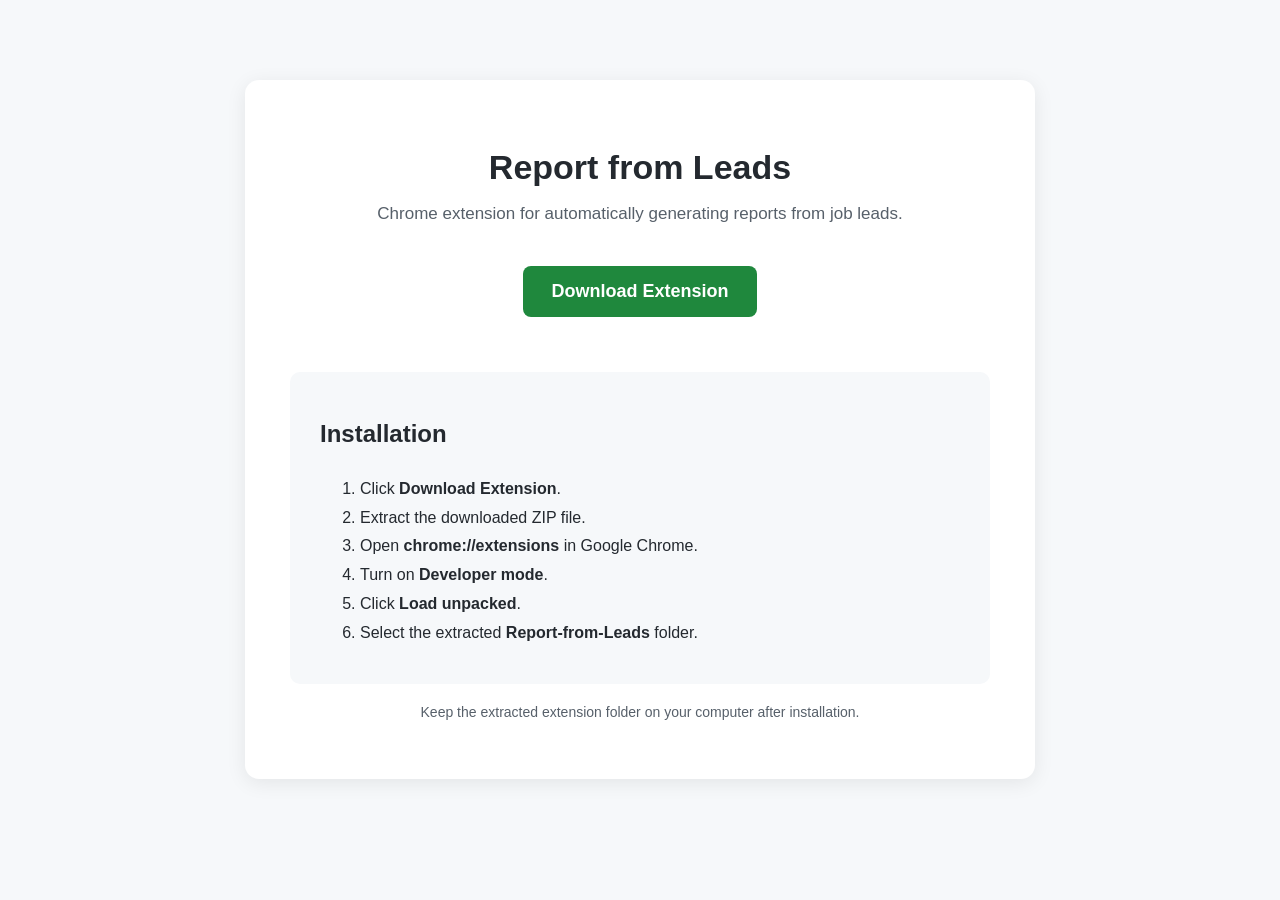
<file: index.html>
<!DOCTYPE html>
<html lang="en">
<head>
  <meta charset="UTF-8">
  <meta name="viewport" content="width=device-width, initial-scale=1.0">
  <title>Report from Leads</title>

  <style>
    body {
      font-family: Arial, sans-serif;
      background: #f6f8fa;
      margin: 0;
      padding: 40px 20px;
      color: #24292f;
    }

    .card {
      max-width: 700px;
      margin: 40px auto;
      background: white;
      padding: 45px;
      border-radius: 14px;
      box-shadow: 0 4px 20px rgba(0,0,0,.08);
      text-align: center;
    }

    h1 {
      font-size: 34px;
      margin-bottom: 10px;
    }

    .subtitle {
      color: #57606a;
      font-size: 17px;
    }

    .download {
      display: inline-block;
      margin: 25px 0;
      padding: 15px 28px;
      background: #1f883d;
      color: white;
      text-decoration: none;
      border-radius: 8px;
      font-size: 18px;
      font-weight: bold;
    }

    .download:hover {
      background: #1a7f37;
    }

    .steps {
      text-align: left;
      margin-top: 30px;
      line-height: 1.8;
      background: #f6f8fa;
      padding: 20px 30px;
      border-radius: 10px;
    }

    .note {
      margin-top: 20px;
      color: #57606a;
      font-size: 14px;
    }
  </style>
</head>

<body>

  <div class="card">

    <h1>Report from Leads</h1>

    <p class="subtitle">
      Chrome extension for automatically generating reports from job leads.
    </p>

    <a
      class="download"
      href="https://github.com/Laiba-builds/Report-from-Leads/releases/download/v1.2.5/Report-from-Leads-v1.2.5.1.zip"
    >
      Download Extension
    </a>

    <div class="steps">

      <h2>Installation</h2>

      <ol>
        <li>Click <b>Download Extension</b>.</li>
        <li>Extract the downloaded ZIP file.</li>
        <li>Open <b>chrome://extensions</b> in Google Chrome.</li>
        <li>Turn on <b>Developer mode</b>.</li>
        <li>Click <b>Load unpacked</b>.</li>
        <li>Select the extracted <b>Report-from-Leads</b> folder.</li>
      </ol>

    </div>

    <p class="note">
      Keep the extracted extension folder on your computer after installation.
    </p>

  </div>

</body>
</html>
</file>
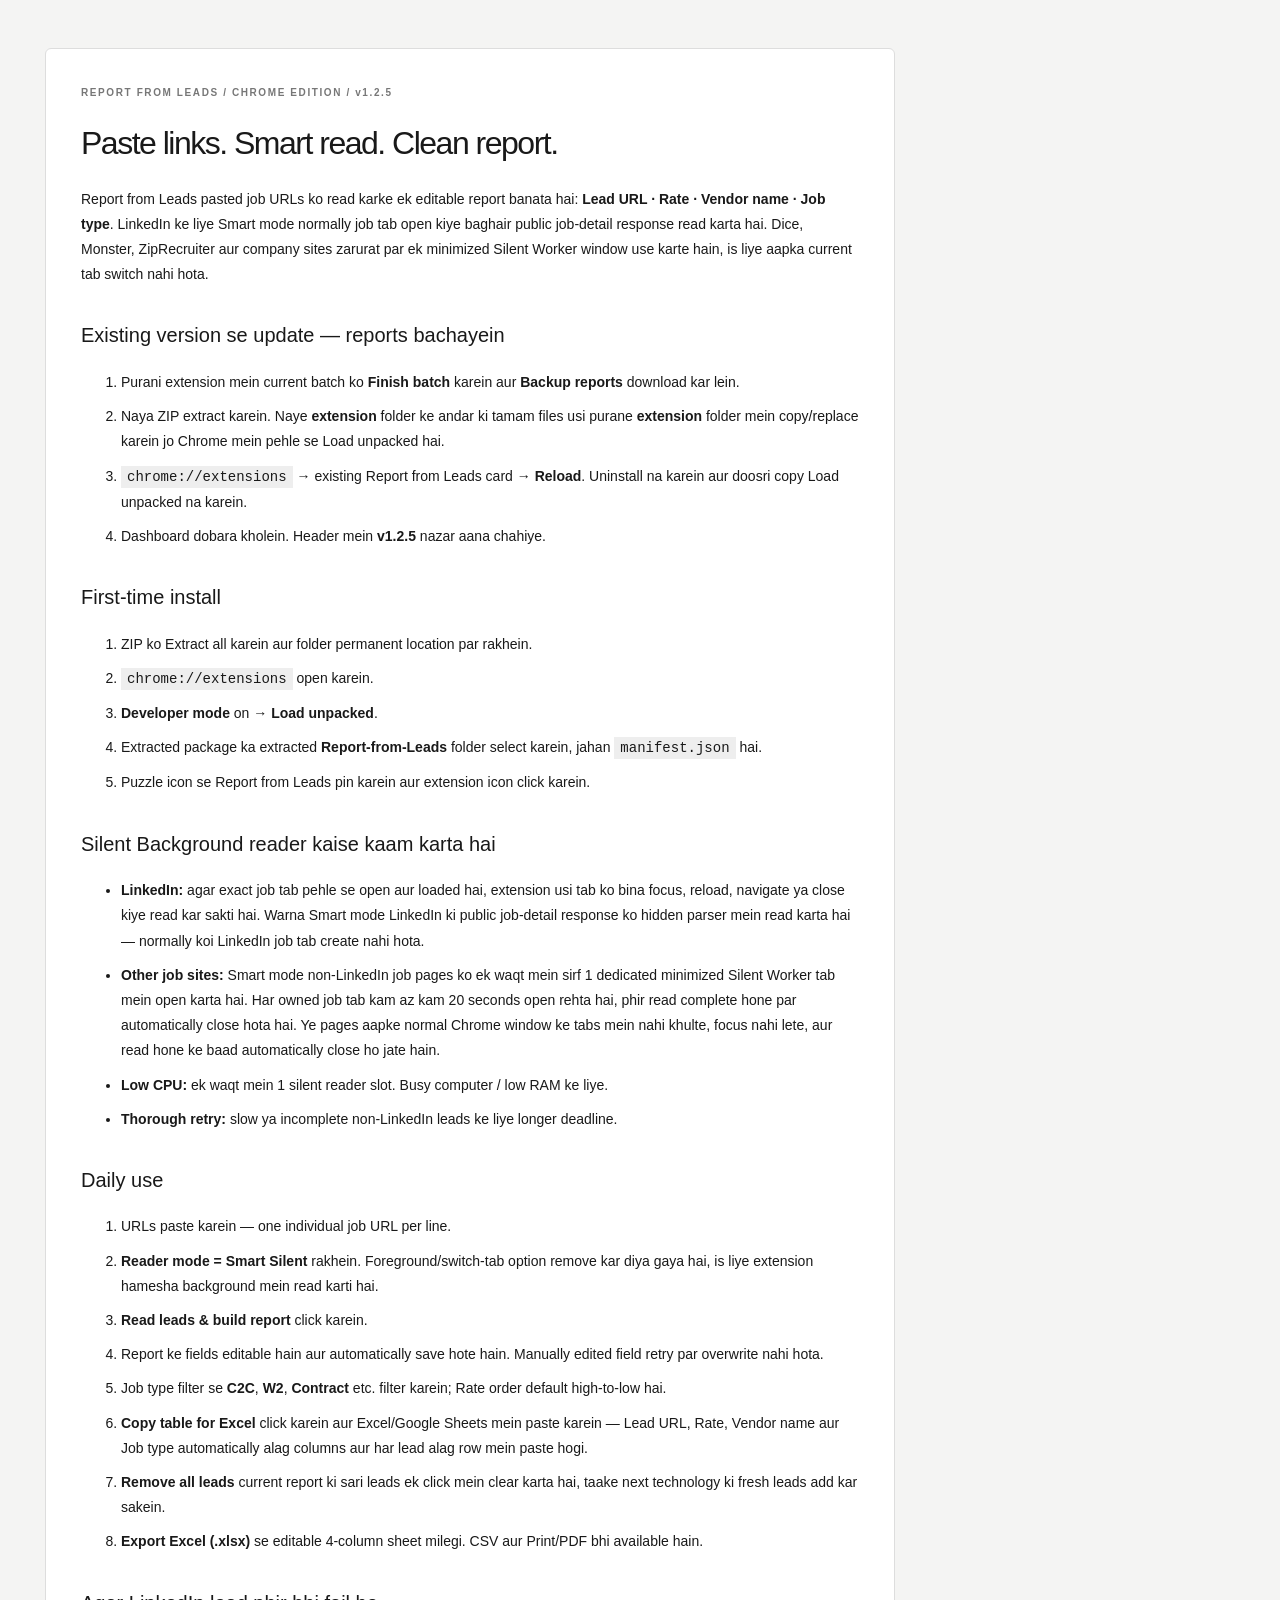
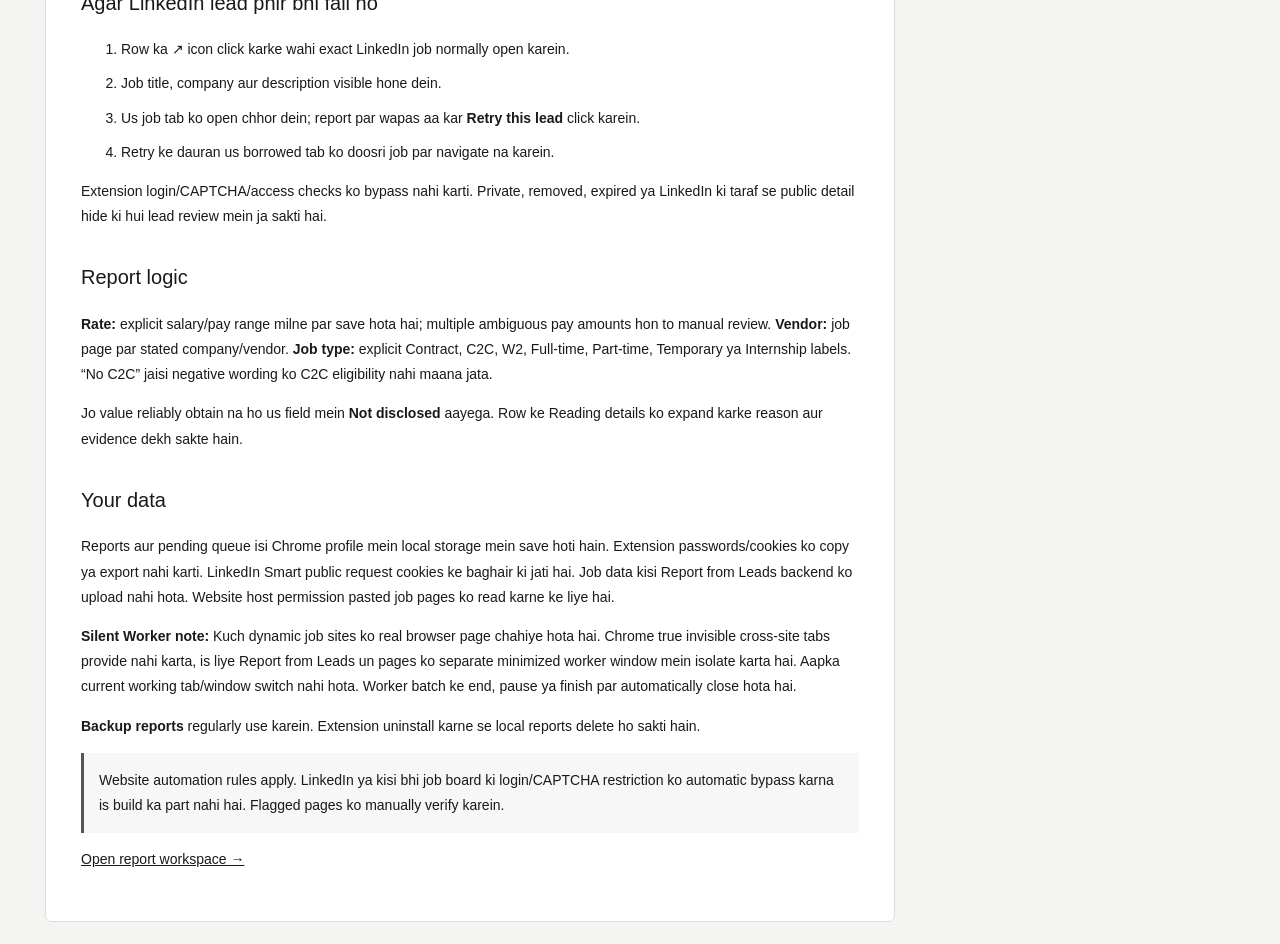
<file: help.html>
<!doctype html><html lang="en"><head><meta charset="utf-8"><meta name="viewport" content="width=device-width,initial-scale=1"><title>Report from Leads — Setup & help</title><link rel="stylesheet" href="styles.css"></head><body><main><article class="help">
<div class="eyebrow">REPORT FROM LEADS / CHROME EDITION / v1.2.5</div><h1>Paste links. Smart read. Clean report.</h1>
<p>Report from Leads pasted job URLs ko read karke ek editable report banata hai: <b>Lead URL · Rate · Vendor name · Job type</b>. LinkedIn ke liye Smart mode normally job tab open kiye baghair public job-detail response read karta hai. Dice, Monster, ZipRecruiter aur company sites zarurat par ek minimized Silent Worker window use karte hain, is liye aapka current tab switch nahi hota.</p>
<h2>Existing version se update — reports bachayein</h2><ol>
<li>Purani extension mein current batch ko <b>Finish batch</b> karein aur <b>Backup reports</b> download kar lein.</li>
<li>Naya ZIP extract karein. Naye <b>extension</b> folder ke andar ki tamam files usi purane <b>extension</b> folder mein copy/replace karein jo Chrome mein pehle se Load unpacked hai.</li>
<li><code>chrome://extensions</code> → existing Report from Leads card → <b>Reload</b>. Uninstall na karein aur doosri copy Load unpacked na karein.</li>
<li>Dashboard dobara kholein. Header mein <b>v1.2.5</b> nazar aana chahiye.</li>
</ol>
<h2>First-time install</h2><ol><li>ZIP ko Extract all karein aur folder permanent location par rakhein.</li><li><code>chrome://extensions</code> open karein.</li><li><b>Developer mode</b> on → <b>Load unpacked</b>.</li><li>Extracted package ka extracted <b>Report-from-Leads</b> folder select karein, jahan <code>manifest.json</code> hai.</li><li>Puzzle icon se Report from Leads pin karein aur extension icon click karein.</li></ol>
<h2>Silent Background reader kaise kaam karta hai</h2><ul>
<li><b>LinkedIn:</b> agar exact job tab pehle se open aur loaded hai, extension usi tab ko bina focus, reload, navigate ya close kiye read kar sakti hai. Warna Smart mode LinkedIn ki public job-detail response ko hidden parser mein read karta hai — normally koi LinkedIn job tab create nahi hota.</li>
<li><b>Other job sites:</b> Smart mode non-LinkedIn job pages ko ek waqt mein sirf 1 dedicated minimized Silent Worker tab mein open karta hai. Har owned job tab kam az kam 20 seconds open rehta hai, phir read complete hone par automatically close hota hai. Ye pages aapke normal Chrome window ke tabs mein nahi khulte, focus nahi lete, aur read hone ke baad automatically close ho jate hain.</li>
<li><b>Low CPU:</b> ek waqt mein 1 silent reader slot. Busy computer / low RAM ke liye.</li>
<li><b>Thorough retry:</b> slow ya incomplete non-LinkedIn leads ke liye longer deadline.</li>
</ul>
<h2>Daily use</h2><ol><li>URLs paste karein — one individual job URL per line.</li><li><b>Reader mode = Smart Silent</b> rakhein. Foreground/switch-tab option remove kar diya gaya hai, is liye extension hamesha background mein read karti hai.</li><li><b>Read leads & build report</b> click karein.</li><li>Report ke fields editable hain aur automatically save hote hain. Manually edited field retry par overwrite nahi hota.</li><li>Job type filter se <b>C2C</b>, <b>W2</b>, <b>Contract</b> etc. filter karein; Rate order default high-to-low hai.</li><li><b>Copy table for Excel</b> click karein aur Excel/Google Sheets mein paste karein — Lead URL, Rate, Vendor name aur Job type automatically alag columns aur har lead alag row mein paste hogi.</li><li><b>Remove all leads</b> current report ki sari leads ek click mein clear karta hai, taake next technology ki fresh leads add kar sakein.</li><li><b>Export Excel (.xlsx)</b> se editable 4-column sheet milegi. CSV aur Print/PDF bhi available hain.</li></ol>
<h2>Agar LinkedIn lead phir bhi fail ho</h2><ol><li>Row ka ↗ icon click karke wahi exact LinkedIn job normally open karein.</li><li>Job title, company aur description visible hone dein.</li><li>Us job tab ko open chhor dein; report par wapas aa kar <b>Retry this lead</b> click karein.</li><li>Retry ke dauran us borrowed tab ko doosri job par navigate na karein.</li></ol><p>Extension login/CAPTCHA/access checks ko bypass nahi karti. Private, removed, expired ya LinkedIn ki taraf se public detail hide ki hui lead review mein ja sakti hai.</p>
<h2>Report logic</h2><p><b>Rate:</b> explicit salary/pay range milne par save hota hai; multiple ambiguous pay amounts hon to manual review. <b>Vendor:</b> job page par stated company/vendor. <b>Job type:</b> explicit Contract, C2C, W2, Full-time, Part-time, Temporary ya Internship labels. “No C2C” jaisi negative wording ko C2C eligibility nahi maana jata.</p>
<p>Jo value reliably obtain na ho us field mein <b>Not disclosed</b> aayega. Row ke Reading details ko expand karke reason aur evidence dekh sakte hain.</p>
<h2>Your data</h2><p>Reports aur pending queue isi Chrome profile mein local storage mein save hoti hain. Extension passwords/cookies ko copy ya export nahi karti. LinkedIn Smart public request cookies ke baghair ki jati hai. Job data kisi Report from Leads backend ko upload nahi hota. Website host permission pasted job pages ko read karne ke liye hai.</p>
<p><b>Silent Worker note:</b> Kuch dynamic job sites ko real browser page chahiye hota hai. Chrome true invisible cross-site tabs provide nahi karta, is liye Report from Leads un pages ko separate minimized worker window mein isolate karta hai. Aapka current working tab/window switch nahi hota. Worker batch ke end, pause ya finish par automatically close hota hai.</p><p><b>Backup reports</b> regularly use karein. Extension uninstall karne se local reports delete ho sakti hain.</p>
<p class="note">Website automation rules apply. LinkedIn ya kisi bhi job board ki login/CAPTCHA restriction ko automatic bypass karna is build ka part nahi hai. Flagged pages ko manually verify karein.</p>
<p><a href="dashboard.html">Open report workspace →</a></p>
</article></main></body></html>
</file>
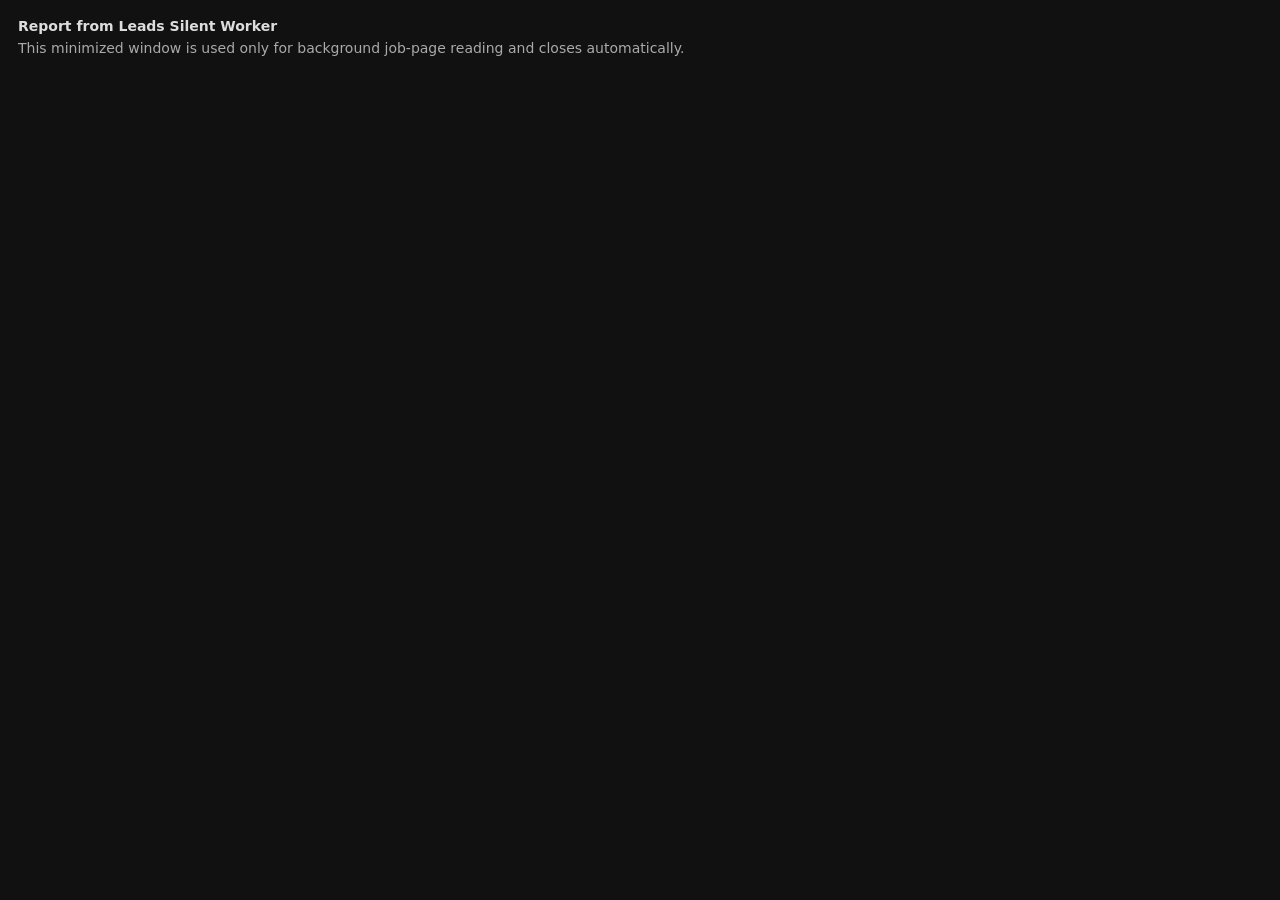
<file: worker.html>
<!doctype html><html><head><meta charset="utf-8"><title>Report from Leads Silent Worker</title><style>html,body{margin:0;background:#111;color:#ddd;font:14px system-ui}main{padding:18px}p{margin:6px 0;opacity:.75}</style></head><body><main><strong>Report from Leads Silent Worker</strong><p>This minimized window is used only for background job-page reading and closes automatically.</p></main></body></html>
</file>
<file: styles.css>
:root{font-family:Arial,Helvetica,sans-serif;color:#191919;background:#f4f4f3;font-synthesis:none;font-size:14px}*{box-sizing:border-box}body{margin:0}button,input,select,textarea{font:inherit}button,a,input,select,textarea{outline-offset:4px}button{border:1px solid #d6d6d6;background:white;border-radius:5px;min-height:39px;padding:9px 14px;color:#262626;cursor:pointer}button:hover{background:#eee}button:disabled{opacity:.4;cursor:default}.primary{background:#181818;color:white;border-color:#181818}.primary:hover{background:#363636}a{color:inherit}input,select{border:1px solid #d5d5d5;background:white;border-radius:4px;padding:10px;min-width:0}select{cursor:pointer}textarea{width:100%;resize:vertical;line-height:1.8;border:0;min-height:130px;padding:23px 27px;background:white;color:#333}textarea:focus{outline:2px solid #777;outline-offset:-2px}.topbar{height:78px;border-bottom:1px solid #dedede;background:white;display:flex;align-items:center;justify-content:space-between;padding:0 5vw}.brand{font-size:22px;letter-spacing:-.7px;font-weight:600;display:flex;align-items:center;gap:12px}.brand span{font-size:10px;font-weight:400;letter-spacing:1.3px;border-left:1px solid #ddd;padding-left:22px;margin-left:10px;color:#777}.topbar>a{font-size:12px;text-decoration:none;color:#666}main{max-width:1480px;margin:0 auto;padding:48px 45px 25px}.intro{display:flex;justify-content:space-between;align-items:center;margin-bottom:35px}.eyebrow{font-size:10px;letter-spacing:1.6px;color:#777;font-weight:600}.eyebrow span{margin:0 11px;color:#aaa}h1{font-weight:500;letter-spacing:-1.5px;font-size:42px;margin:13px 0 10px}.intro p{color:#777;font-size:14px;margin:0}.local-chip{font-size:11px;color:#666;border:1px solid #ddd;border-radius:20px;padding:8px 12px}.intake{background:white;border:1px solid #dcdcdc;border-radius:7px;overflow:hidden}.intake-heading,.intake-footer{display:flex;align-items:center;justify-content:space-between;gap:16px;padding:20px 27px}.intake-heading{border-bottom:1px solid #eee}.intake-heading h2{font-size:15px;font-weight:500;margin:0}.step{display:inline-flex;align-items:center;justify-content:center;border:1px solid #ddd;width:25px;height:25px;border-radius:50%;font-size:10px;color:#777;margin-right:12px}.intake-heading>span{font-size:11px;color:#888}.intake-footer{border-top:1px solid #eee;padding-top:15px;padding-bottom:15px}.intake-footer p{font-size:12px;color:#777;margin:0}.intake-footer button{white-space:nowrap}.intake-footer button span{margin-left:20px}.read-mode{display:flex;gap:8px;align-items:center;font-size:12px;color:#666;padding:0 27px 15px}.read-mode input{margin:0}.feedback{min-height:20px;margin:18px 0;font-size:13px;color:#555}.error{color:#9b2424}.batch{display:flex;align-items:center;gap:18px;border:1px solid #ccc;padding:18px 24px;border-radius:6px;margin-top:18px;background:#f9f9f9}.batch[hidden]{display:none}.batch>div{min-width:260px}.batch strong{font-size:13px}.batch p{font-size:12px;color:#777;margin:7px 0 0}.batch progress{flex:1;height:6px;accent-color:#252525}.paper{background:white;border:1px solid #d8d8d8;border-radius:6px;overflow:hidden;box-shadow:0 8px 22px #00000003}.masthead{display:flex;justify-content:space-between;padding:35px 30px 29px;gap:20px}.title{font-size:28px;font-weight:500;letter-spacing:-.5px;border:0;padding:0;margin:14px 0 4px;width:100%;min-width:340px;max-width:700px}.meta{font-size:12px;color:#777;margin:10px 0 0}.report-select{display:grid;grid-template-columns:1fr;gap:8px;width:200px}.report-select label{font-size:9px;letter-spacing:1.2px;color:#777}.stats{display:flex;align-items:center;border-top:1px solid #e4e4e4;border-bottom:1px solid #e4e4e4;background:#fafafa;padding:22px 30px;gap:44px}.stats>div{min-width:100px;border-right:1px solid #ddd;padding-right:40px}.stats strong{display:block;font-size:28px;font-weight:400;letter-spacing:-1px}.stats span{display:block;font-size:10px;color:#777;margin-top:7px}.stats p{margin-left:auto;font-size:12px;color:#777;line-height:1.5}.filters{display:flex;gap:13px;align-items:flex-end;padding:21px 27px 13px;flex-wrap:wrap}.filters label{display:flex;flex-direction:column;gap:6px;color:#777;font-size:11px;min-width:155px}.filters select{height:37px;color:#333;font-size:12px}.filters>span{font-size:11px;color:#888;margin-left:auto;margin-bottom:10px}.sort-note{font-size:11px;color:#777;line-height:1.5;padding:0 27px 16px;margin:0}.table-wrap{overflow-x:auto}table{border-collapse:collapse;width:100%;table-layout:fixed;min-width:990px}th{font-size:10px;letter-spacing:1px;text-transform:uppercase;text-align:left;background:#f8f8f8;height:47px;color:#666;font-weight:500}td,th{padding:14px 15px;border-bottom:1px solid #ececec;vertical-align:top}td{padding-top:20px;padding-bottom:20px}th:first-child,td:first-child{padding-left:27px}th:last-child,td:last-child{padding-right:20px}.url-head{width:43%}th:nth-child(2){width:16%}th:nth-child(3){width:19%}th:nth-child(4){width:18%}.actions-head{width:4%}.group td{padding:9px 27px;background:#f0f0ef;color:#626262;font-size:11px;font-weight:600;letter-spacing:.2px}.cell{border:1px solid transparent;border-radius:3px;background:transparent;width:100%;padding:5px 2px;font-size:13px;height:32px;min-width:0}.cell:hover{border-color:#e4e4e4}.cell:focus{background:#fafafa;border-color:#aaa;outline:none}.url-line{display:flex;align-items:center;gap:8px}.number{font-family:monospace;font-size:11px;color:#aaa;width:25px;flex-shrink:0}.open{color:#777;text-decoration:none;font-size:19px;padding:2px}.row-meta{display:flex;align-items:center;gap:10px;margin:8px 0 0 33px;color:#929292;font-size:10px}.badge{border:1px solid #e2e2e2;border-radius:3px;padding:3px 6px;color:#777}.badge.ok{color:#444;background:#f2f2f2}.evidence{font-size:11px;margin:10px 0 0 33px;color:#777}.evidence summary{cursor:pointer;line-height:1.5}.evidence p{line-height:1.6;overflow-wrap:anywhere}.evidence b{font-weight:600}.evidence button{font-size:10px;min-height:28px;padding:6px 9px}.remove{border:0;padding:0;width:22px;min-height:29px;color:#aaa;font-size:20px}.empty{text-align:center;padding:45px;color:#888}.empty>div{font-size:32px;color:#aaa}.empty h3{font-size:17px;font-weight:400;margin:15px 0 8px}.empty p{font-size:12px}.paper-bottom{display:flex;justify-content:space-between;align-items:center;padding:18px 26px;border-top:1px solid #eee}.paper-bottom button{font-size:12px}.paper-actions{display:flex;gap:8px;flex-wrap:wrap}.danger-soft{border-color:#cfcfcf;color:#6f2d2d}.danger-soft:hover{background:#f8eeee;border-color:#d9bcbc}.paper-bottom span{font-size:10px;color:#999}.disclosure{font-size:11px;color:#777;line-height:1.7;padding:15px 30px;margin:0;border-top:1px solid #eee}.paper-footer{display:flex;justify-content:space-between;color:#aaa;font-size:10px;padding:16px 30px;border-top:1px solid #eee}.action-bar{display:flex;justify-content:space-between;align-items:center;padding:27px 0;gap:16px}.action-bar>div{display:flex;gap:8px;flex-wrap:wrap}.action-bar p{font-size:12px;color:#777}.action-bar p strong{font-weight:500;color:#333}.action-bar button{font-size:12px}.workspace-footer{display:flex;justify-content:space-between;border-top:1px solid #ddd;padding-top:22px;color:#aaa;font-size:10px}.workspace-footer>span:last-child{letter-spacing:1px}.sr-only{position:absolute;width:1px;height:1px;overflow:hidden;clip:rect(0,0,0,0)}.print-only{display:none}.help{max-width:850px;line-height:1.8;background:white;padding:35px;border:1px solid #ddd;border-radius:6px}.help h1{font-size:32px}.help h2{font-size:20px;font-weight:500;margin-top:30px}.help li{margin-bottom:9px}.help code{background:#eee;padding:3px 6px}.help .note{padding:15px;border-left:3px solid #555;background:#f7f7f7}button[hidden],[hidden]{display:none!important}
@media(max-width:900px){main{padding:30px 20px}.intro{display:block}.local-chip{display:inline-block;margin-top:20px}.intake-heading>span{display:none}.intake-footer{align-items:flex-start;flex-direction:column}.masthead{padding:24px}.title{min-width:0;font-size:23px}.stats{gap:20px}.stats>div{min-width:80px;padding-right:20px}.stats p{display:none}.action-bar{align-items:flex-start;flex-direction:column}.batch{flex-wrap:wrap}.brand span{display:none}.report-select{width:160px}h1{font-size:34px}}
@media print{@page{size:A4 landscape;margin:12mm}body{background:white;color:black}.no-print{display:none!important}.print-only{display:block}.topbar{display:none}main{max-width:none;margin:0;padding:0}.paper{border:0;box-shadow:none;border-radius:0;overflow:visible}.masthead{padding:0 0 20px}.masthead h2{font-size:25px;font-weight:500;margin:13px 0 0}.stats{padding:15px 0;background:white}.stats strong{font-size:22px}.stats span{font-size:10px}.sort-note{padding:13px 0;font-size:9px}.table-wrap{overflow:visible}table{min-width:0;table-layout:fixed;font-size:10px}th{font-size:9px;background:#eee!important;print-color-adjust:exact}th:first-child,td:first-child{padding-left:10px}th:last-child,td:last-child{padding-right:10px}th:nth-child(1){width:43%}th:nth-child(2){width:16%}th:nth-child(3){width:21%}th:nth-child(4){width:20%}td,th{padding:10px;overflow-wrap:anywhere}.url-line{align-items:flex-start}.number{font-size:9px;width:19px}.group{break-after:avoid}.group td{font-size:9px;padding:7px 10px;print-color-adjust:exact}.url-line .print-only{overflow-wrap:anywhere;word-break:break-word;min-width:0}tr{break-inside:avoid}thead{display:table-header-group}.disclosure{padding:13px 0;font-size:9px}.paper-footer{padding:10px 0;font-size:9px}}
</file>
